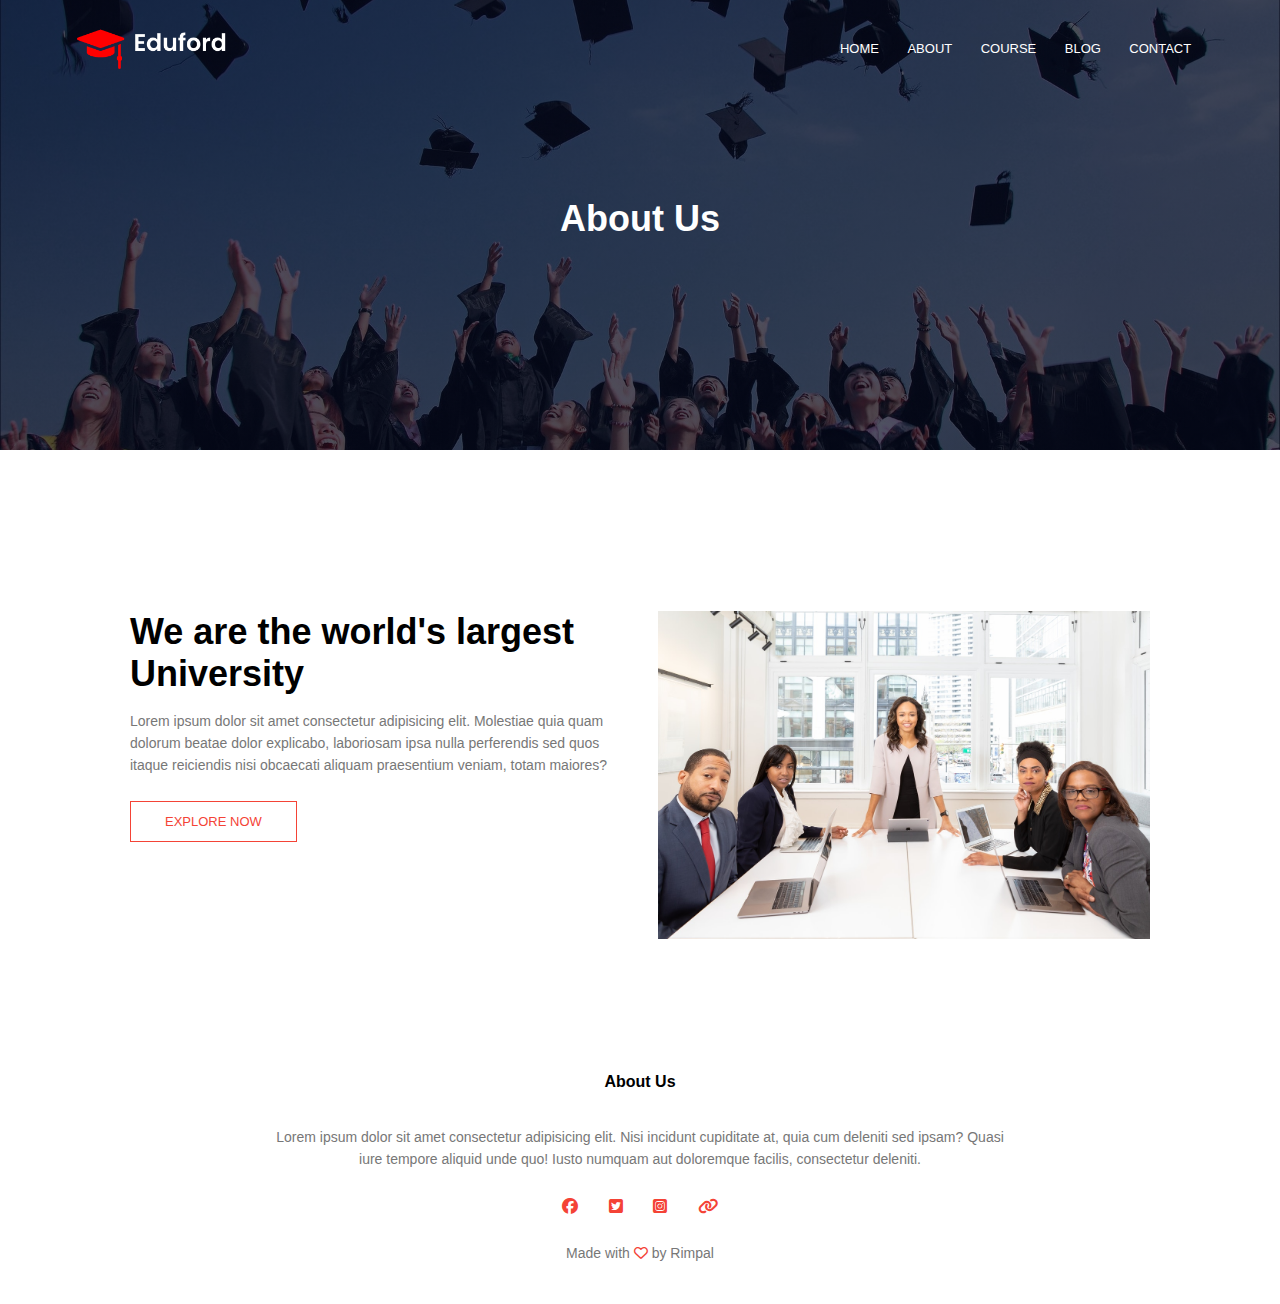
<file: about.html>
<!DOCTYPE html>
<html lang="en">
<head>
    <meta charset="UTF-8">
    <meta http-equiv="X-UA-Compatible" content="IE=edge">
    <meta name="viewport" content="width=device-width, initial-scale=1.0">
    <title>University Website Design </title>
    <link rel="stylesheet" href="style.css">
    <link rel="stylesheet" href="https://cdnjs.cloudflare.com/ajax/libs/font-awesome/6.4.0/css/all.min.css">
</head>
<body>
    <section class="sub-header">
        <nav>
                <a href="code.html"><img src="logo.png" alt="logo"></a>
                <div class="nav-links" id="navLinks">
                    <i class="fa fa-times" onclick="hideMenu()" ></i>
                    <ul>
                        <li><a href="index.html">HOME</a></li>
                        <li><a href="about.html">ABOUT</a></li>
                        <li><a href="course.html">COURSE</a></li>
                        <li><a href="blog.html">BLOG</a></li>
                        <li><a href="contact.html">CONTACT</a></li>
                    </ul>
                </div>
                <i class="fa fa-bars" onclick="showMenu()"> </i>
        </nav>
        <h1>About Us</h1>
    </section>
    <!-------------about us content ------------->
    <section class="about-us">
        <div class="row">
            <div class="about-col">
                <h1>We are the world's largest University</h1>
                <p>Lorem ipsum dolor sit amet consectetur adipisicing elit. Molestiae quia quam dolorum beatae dolor explicabo, laboriosam ipsa nulla perferendis sed quos itaque reiciendis nisi obcaecati aliquam praesentium veniam, totam maiores?</p>
            <a href="" class="hero-btn red-btn">EXPLORE NOW</a>
            </div>
             <div class="about-col">
                <img src="about.jpg" alt="aboutus">
        </div>
</div>
    </section>
<!---------------------------Footer ------------------>
<section class="footer">
    <h4> About Us</h4>
    <p> Lorem ipsum dolor sit amet consectetur adipisicing elit. Nisi incidunt cupiditate at, quia cum deleniti sed ipsam? Quasi <br> iure tempore aliquid unde quo! Iusto numquam aut doloremque facilis, consectetur deleniti.</p>
<div class="icons">
<i class="fa-brands fa-facebook"></i>
<i class="fa-brands fa-square-twitter"></i>
<i class="fa-brands fa-square-instagram"></i>
<i class="fa-solid fa-link"></i>
</div>
<p>Made with <i class="fa-regular fa-heart"></i> by Rimpal</p>
</section>
    <script>
        // javascript for toggle menu-----------------------------------------------------------
        var navLinks = document.getElementById("navLinks");
        function showMenu(){
            navLinks.style.right="0";
        }
        function hideMenu(){
            navLinks.style.right="-200px";
        }
    </script>
</body>
</html>
</file>
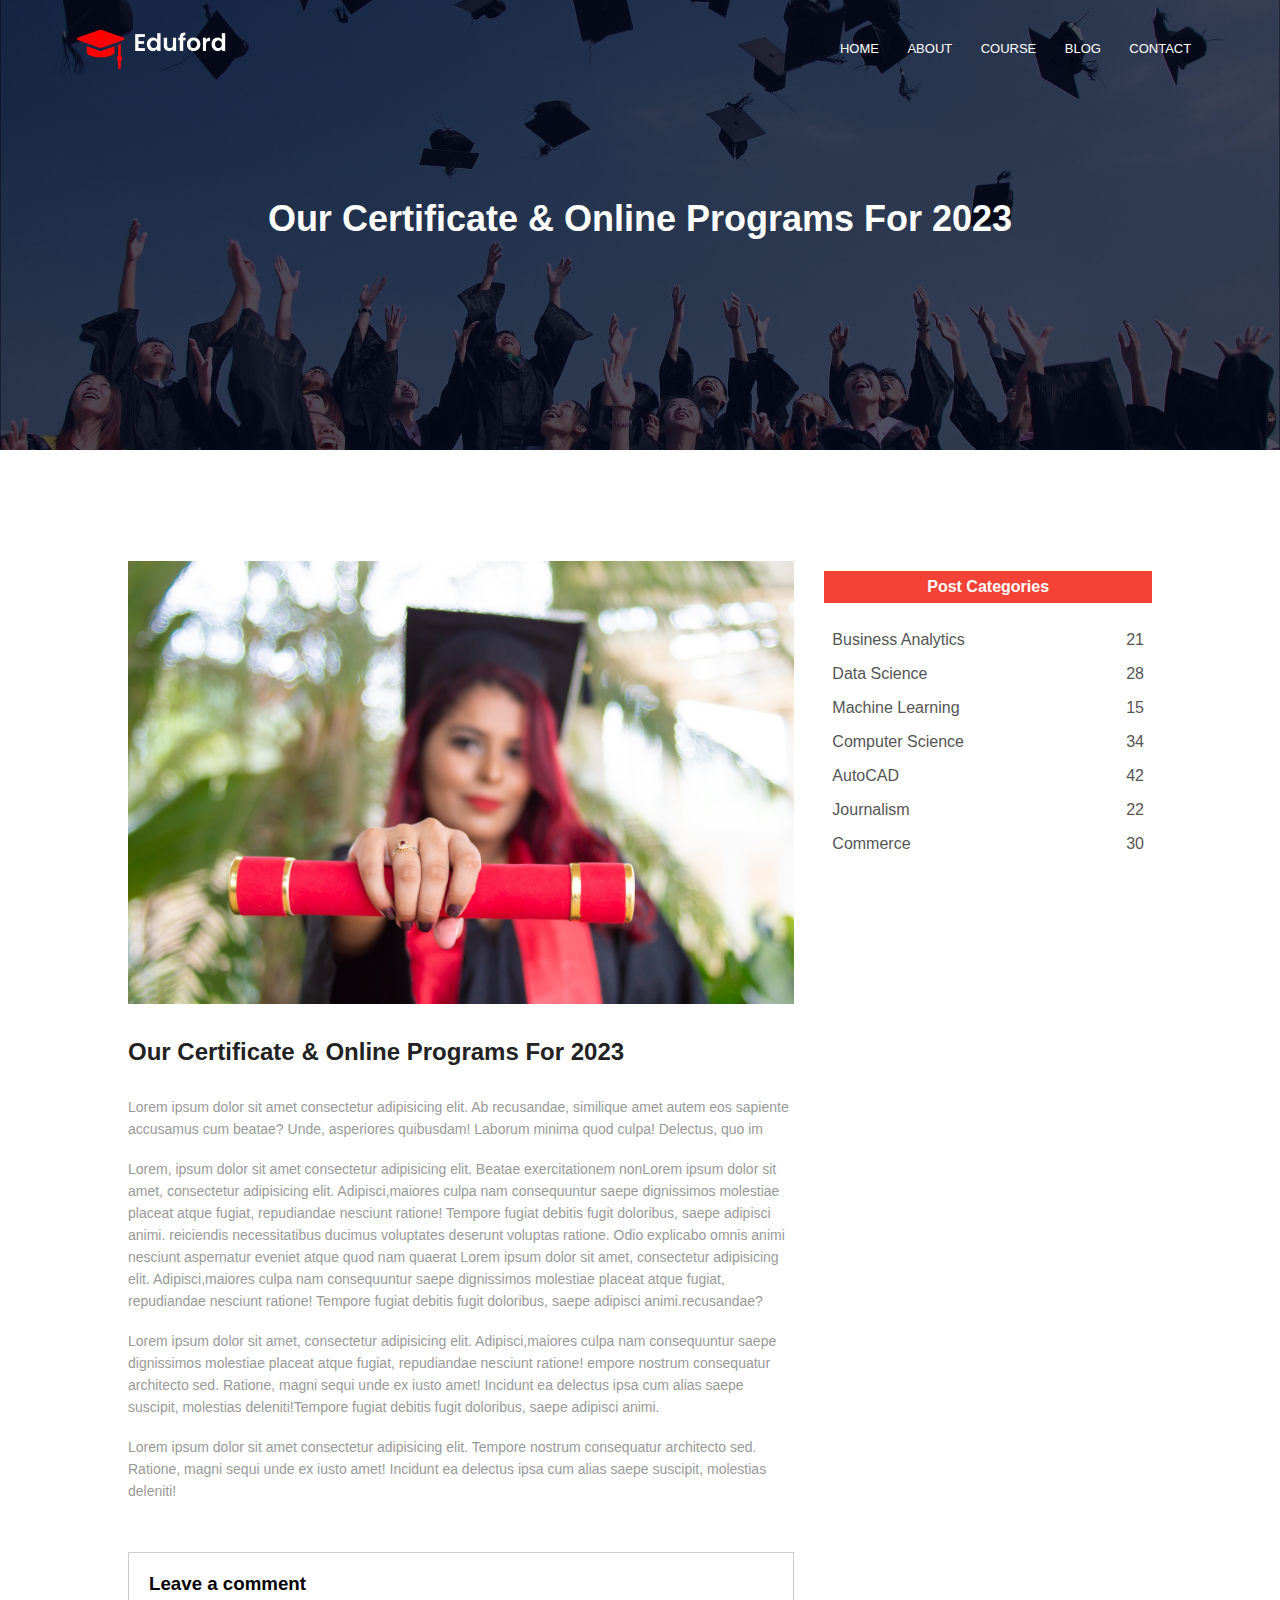
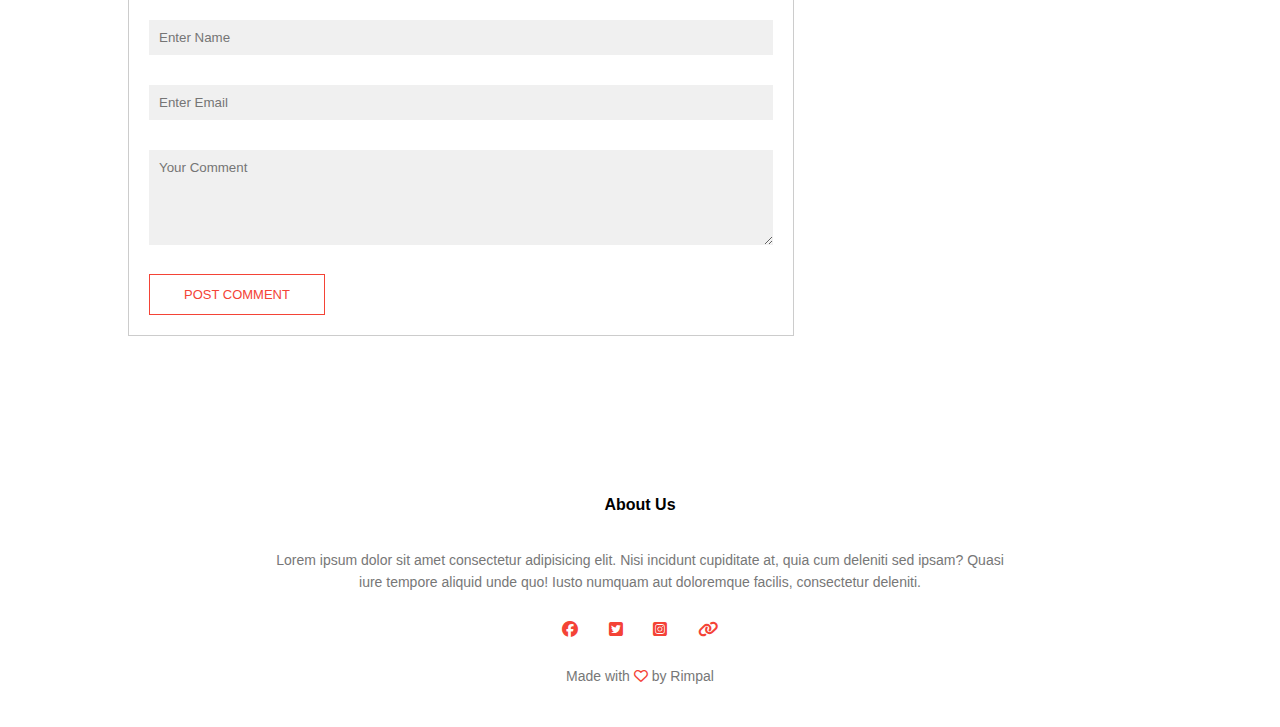
<file: blog.html>
<!DOCTYPE html>
<html lang="en">
<head>
    <meta charset="UTF-8">
    <meta http-equiv="X-UA-Compatible" content="IE=edge">
    <meta name="viewport" content="width=device-width, initial-scale=1.0">
    <title>University Website Design </title>
    <link rel="stylesheet" href="style.css">
    <link rel="stylesheet" href="https://cdnjs.cloudflare.com/ajax/libs/font-awesome/6.4.0/css/all.min.css">
</head>
<body>
    <section class="sub-header">
        <nav>
                <a href="code.html"><img src="logo.png" alt="logo"></a>
                <div class="nav-links" id="navLinks">
                    <i class="fa fa-times" onclick="hideMenu()" ></i>
                    <ul>
                        <li><a href="index.html">HOME</a></li>
                        <li><a href="about.html">ABOUT</a></li>
                        <li><a href="course.html">COURSE</a></li>
                        <li><a href="blog.html">BLOG</a></li>
                        <li><a href="contact.html">CONTACT</a></li>
                    </ul>
                </div>
                <i class="fa fa-bars" onclick="showMenu()"> </i>
        </nav>
        <h1> Our Certificate & Online Programs For 2023</h1>
    </section>
<!--------------------------blog page content -------------------------------->
<section class="blog-content">
<div class="row">
    <div class="blog-left">
        <img src="certificate.jpg" alt="Certificate">
        <h2>Our Certificate & Online Programs For 2023</h2>
        <p>Lorem ipsum dolor sit amet consectetur adipisicing elit. Ab recusandae, similique amet autem eos sapiente accusamus cum beatae? Unde, asperiores quibusdam! Laborum minima quod culpa! Delectus, quo im</p>
        <br>
        <p>Lorem, ipsum dolor sit amet consectetur adipisicing elit. Beatae exercitationem nonLorem ipsum dolor sit amet, consectetur adipisicing elit. Adipisci,maiores culpa nam consequuntur saepe dignissimos molestiae placeat atque fugiat, repudiandae nesciunt ratione! Tempore fugiat debitis fugit doloribus, saepe adipisci animi. reiciendis necessitatibus ducimus voluptates deserunt voluptas ratione. Odio explicabo omnis animi nesciunt aspernatur eveniet atque quod nam quaerat Lorem ipsum dolor sit amet, consectetur adipisicing elit. Adipisci,maiores culpa nam consequuntur saepe dignissimos molestiae placeat atque fugiat, repudiandae nesciunt ratione! Tempore fugiat debitis fugit doloribus, saepe adipisci animi.recusandae?</p>
        <br>
        <p> Lorem ipsum dolor sit amet, consectetur adipisicing elit. Adipisci,maiores culpa nam consequuntur saepe dignissimos molestiae placeat atque fugiat, repudiandae nesciunt ratione! empore nostrum consequatur architecto sed. Ratione, magni sequi unde ex iusto amet! Incidunt ea delectus ipsa cum alias saepe suscipit, molestias deleniti!Tempore fugiat debitis fugit doloribus, saepe adipisci animi.</p>
        <br> 
        <p>Lorem ipsum dolor sit amet consectetur adipisicing elit. Tempore nostrum consequatur architecto sed. Ratione, magni sequi unde ex iusto amet! Incidunt ea delectus ipsa cum alias saepe suscipit, molestias deleniti!</p>

      <div class="comment-box">
            <h3>Leave a comment</h3>
            <form class="comment-form">
                <input type="text" placeholder="Enter Name">
                <input type="email" placeholder="Enter Email">
                <textarea rows="5" placeholder="Your Comment"></textarea>
                <button type="submit" class="hero-btn red-btn">POST COMMENT</button>
            </form>
      </div>

    </div>
    <div class="blog-right">
        <h3>Post Categories</h3>
        <div>
            <span>Business Analytics</span>
            <span>21</span>
        </div>
        <div>
            <span>Data Science</span>
            <span>28</span>
        </div>
        <div>
            <span>Machine Learning</span>
            <span>15</span>
        </div>
        <div>
            <span>Computer Science</span>
            <span>34</span>
        </div>
        <div>
            <span>AutoCAD</span>
            <span>42</span>
        </div>
        <div>
            <span>Journalism</span>
            <span>22</span>
        </div>
        <div>
            <span>Commerce</span>
            <span>30</span>
        </div>
    </div>
</div>
</section>

<!---------------------------Footer ------------------>
<section class="footer">
    <h4> About Us</h4>
    <p> Lorem ipsum dolor sit amet consectetur adipisicing elit. Nisi incidunt cupiditate at, quia cum deleniti sed ipsam? Quasi <br> iure tempore aliquid unde quo! Iusto numquam aut doloremque facilis, consectetur deleniti.</p>
<div class="icons">
<i class="fa-brands fa-facebook"></i>
<i class="fa-brands fa-square-twitter"></i>
<i class="fa-brands fa-square-instagram"></i>
<i class="fa-solid fa-link"></i>
</div>
<p>Made with <i class="fa-regular fa-heart"></i> by Rimpal</p>
</section>
    <script>
        // javascript for toggle menu-----------------------------------------------------------
        var navLinks = document.getElementById("navLinks");
        function showMenu(){
            navLinks.style.right="0";
        }
        function hideMenu(){
            navLinks.style.right="-200px";
        }
    </script>
</body>
</html>
</file>
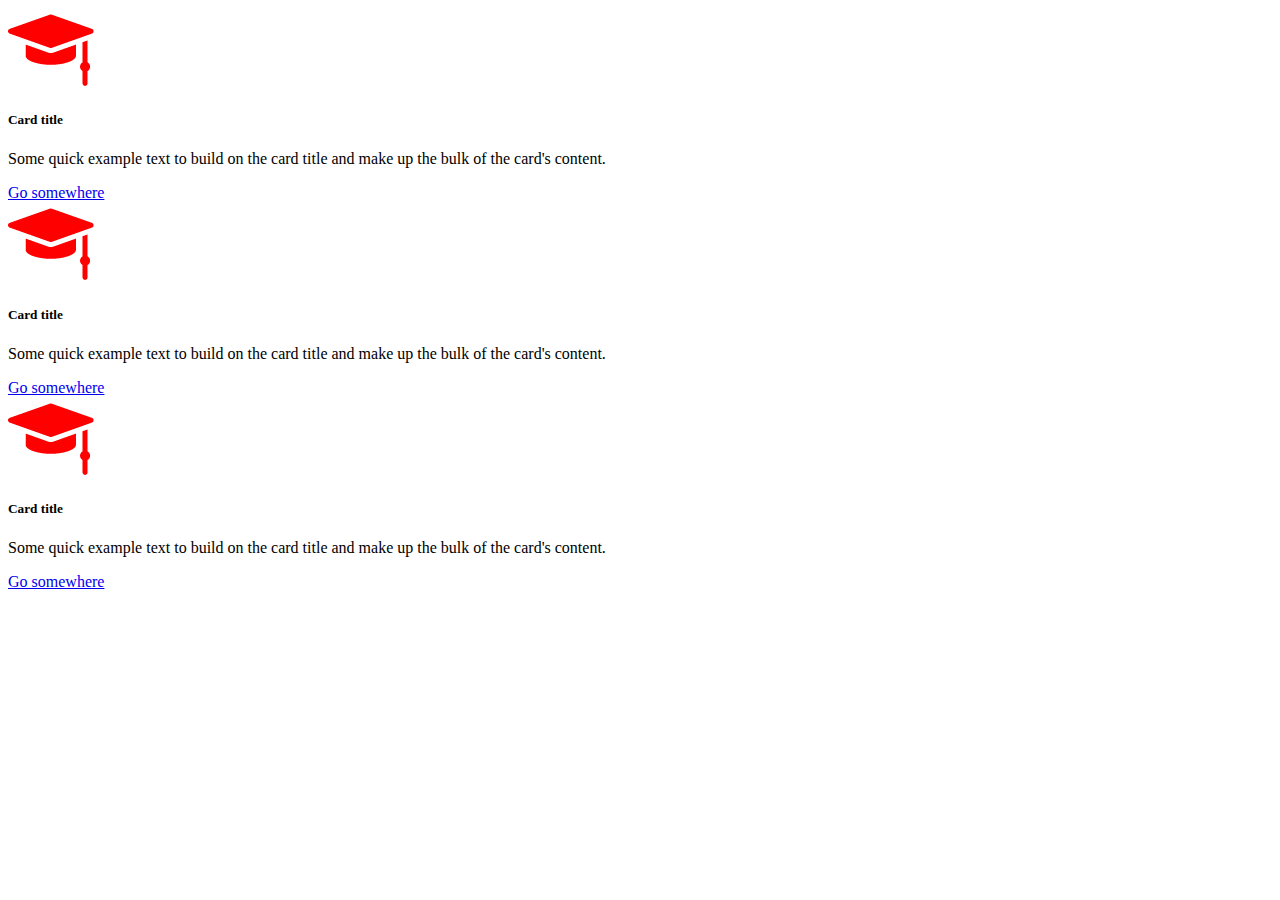
<file: bootstrap.html>
<!DOCTYPE html>
<html lang="en">
<head>
    <meta charset="UTF-8">
    <meta http-equiv="X-UA-Compatible" content="IE=edge">
    <meta name="viewport" content="width=device-width, initial-scale=1.0">
    <title>Document</title>
    <link href="https://cdn.jsdelivr.net/npm/bootstrap@5.0.2/dist/css/bootstrap.min.css" rel="stylesheet" integrity="sha384-EVSTQN3/azprG1Anm3QDgpJLIm9Nao0Yz1ztcQTwFspd3yD65VohhpuuCOmLASjC" crossorigin="anonymous">
<script src="https://cdn.jsdelivr.net/npm/bootstrap@5.0.2/dist/js/bootstrap.bundle.min.js" integrity="sha384-MrcW6ZMFYlzcLA8Nl+NtUVF0sA7MsXsP1UyJoMp4YLEuNSfAP+JcXn/tWtIaxVXM" crossorigin="anonymous"></script>
</head>
<body>
   
            <div class="container-fluid">
                <div class="row">
                    

      <div class="card col-3  mx-3">
        <img src="logo.png" class="card-img-top" alt="...">
        <div class="card-body">
          <h5 class="card-title">Card title</h5>
          <p class="card-text">Some quick example text to build on the card title and make up the bulk of the card's content.</p>
          <a href="#" class="btn btn-primary">Go somewhere</a>
        </div>
      </div>

      <div class="card col-3 mx-3"  >
        <img src="logo.png" class="card-img-top" alt="...">
        <div class="card-body">
          <h5 class="card-title">Card title</h5>
          <p class="card-text">Some quick example text to build on the card title and make up the bulk of the card's content.</p>
          <a href="#" class="btn btn-primary">Go somewhere</a>
        </div>
      </div>

      <div class="card col-3 mx-3" >
        <img src="logo.png" class="card-img-top" alt="...">
        <div class="card-body">
          <h5 class="card-title">Card title</h5>
          <p class="card-text">Some quick example text to build on the card title and make up the bulk of the card's content.</p>
          <a href="#" class="btn btn-primary">Go somewhere</a>
        </div>
      </div>

      
    </div>

</div>
  

</body>
</html>
</file>
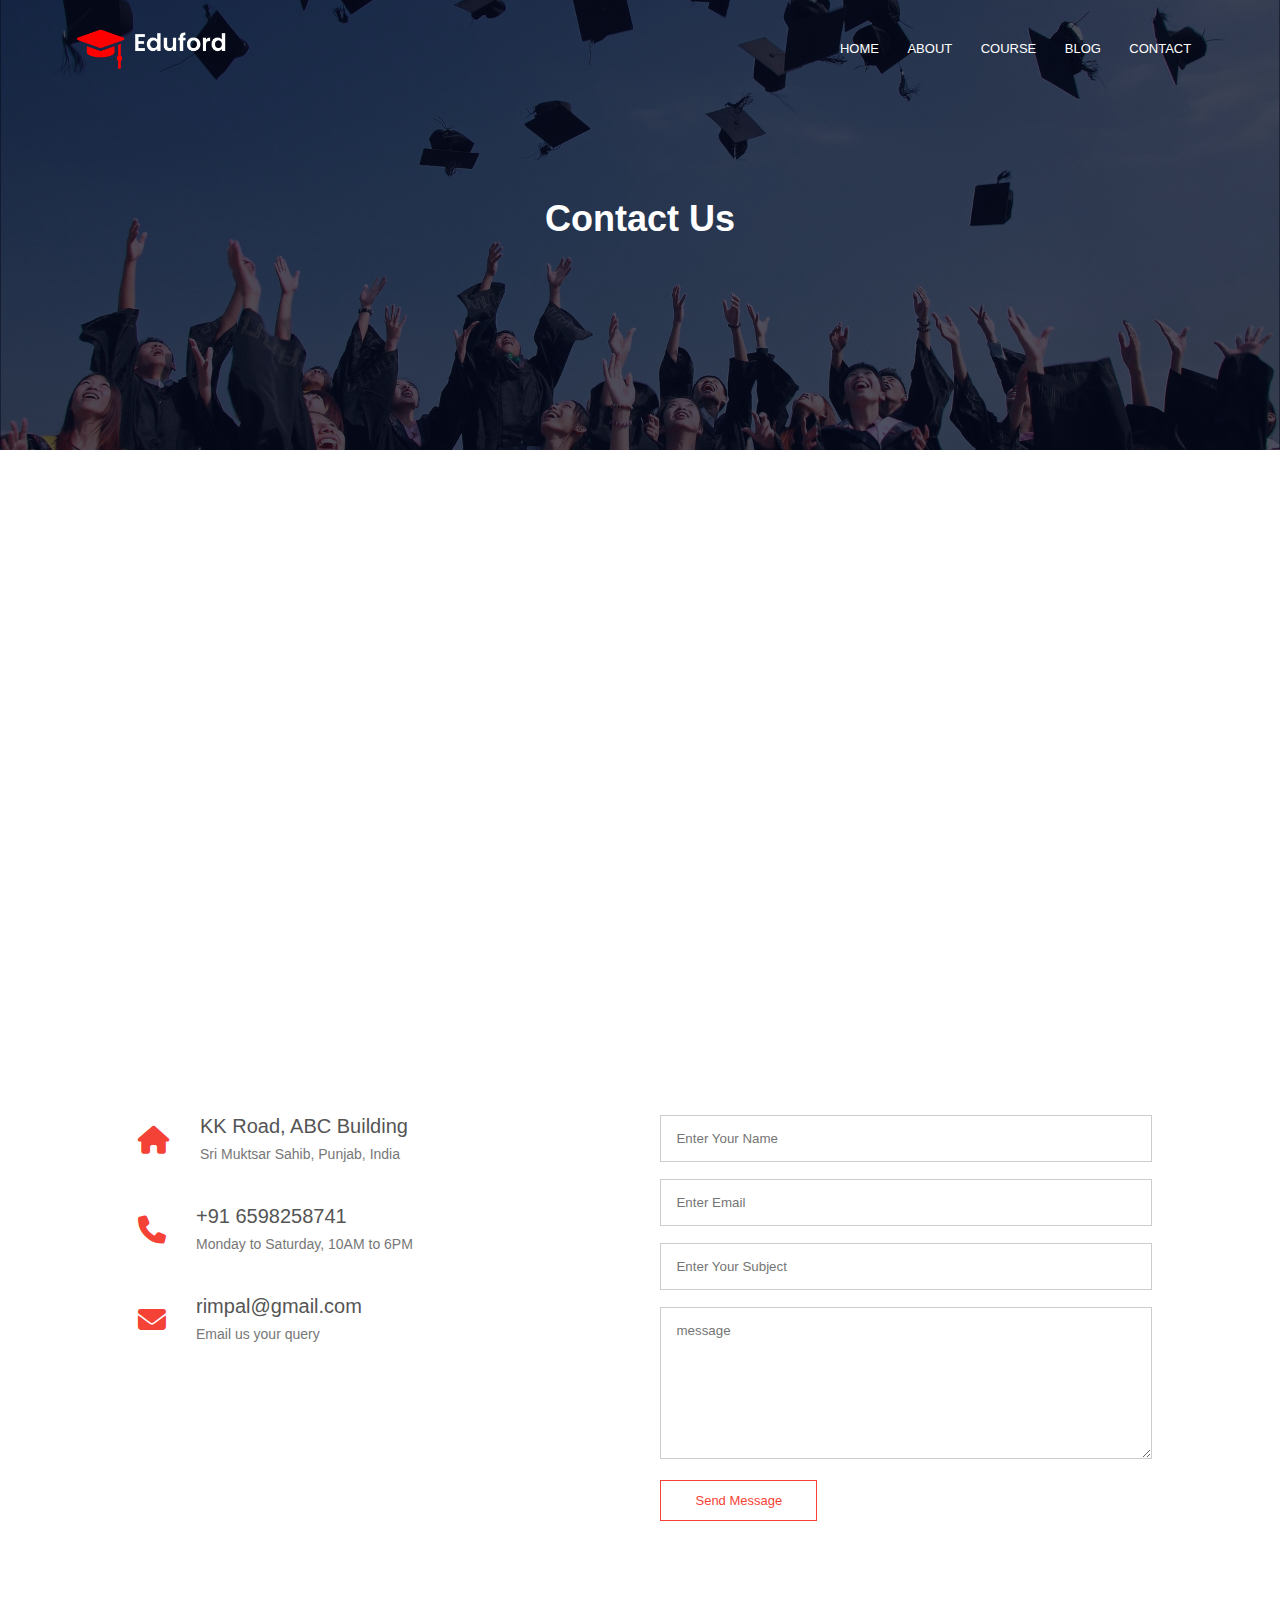
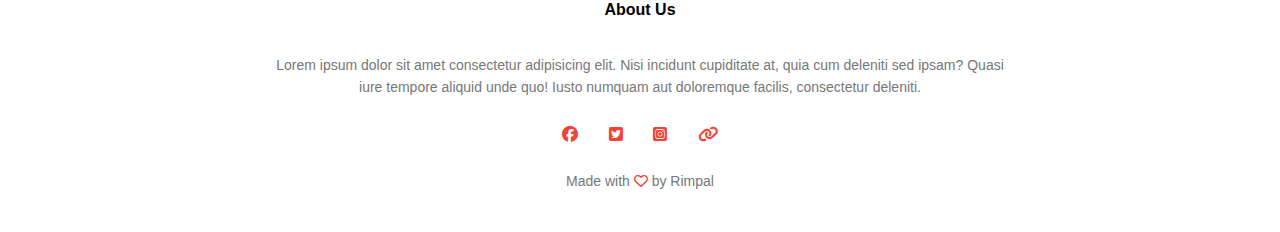
<file: contact.html>
<!DOCTYPE html>
<html lang="en">
<head>
    <meta charset="UTF-8">
    <meta http-equiv="X-UA-Compatible" content="IE=edge">
    <meta name="viewport" content="width=device-width, initial-scale=1.0">
    <title>University Website Design </title>
    <link rel="stylesheet" href="style.css">
    <link rel="stylesheet" href="https://cdnjs.cloudflare.com/ajax/libs/font-awesome/6.4.0/css/all.min.css">
</head>
<body>
    <section class="sub-header">
        <nav>
                <a href="code.html"><img src="logo.png" alt="logo"></a>
                <div class="nav-links" id="navLinks">
                    <i class="fa fa-times" onclick="hideMenu()" ></i>
                    <ul>
                        <li><a href="index.html">HOME</a></li>
                        <li><a href="about.html">ABOUT</a></li>
                        <li><a href="course.html">COURSE</a></li>
                        <li><a href="blog.html">BLOG</a></li>
                        <li><a href="contact.html">CONTACT</a></li>
                    </ul>
                </div>
                <i class="fa fa-bars" onclick="showMenu()"> </i>
        </nav>
        <h1>Contact Us</h1>
    </section>
   <!-------------contact us   ------------------------>
   <section class="location">
    <iframe src="https://www.google.com/maps/embed?pb=!1m18!1m12!1m3!1d55019.7859273274!2d74.47352758462954!3d30.47189730348978!2m3!1f0!2f0!3f0!3m2!1i1024!2i768!4f13.1!3m3!1m2!1s0x391768df2e60fe8b%3A0x571b6647fca23322!2sSri%20Muktsar%20Sahib%2C%20Punjab%20152026!5e0!3m2!1sen!2sin!4v1684739411874!5m2!1sen!2sin" width="600" height="450" style="border:0;" allowfullscreen="" loading="lazy" referrerpolicy="no-referrer-when-downgrade"></iframe>
   </section>

   <section class="contact-us">
    <div class="row">
       <div class="contact-col">
        <div>
            <i class="fa fa-house"></i>
            <span> 
                <h5>KK Road, ABC Building</h5>
                <p>Sri Muktsar Sahib, Punjab, India</p>
            </span>
        </div>
        <div>
            <i class="fa fa-phone"></i>
            <span> 
                <h5>+91 6598258741</h5>
                <p>Monday to Saturday, 10AM to 6PM</p>
            </span>
        </div>
        <div>
            <i class="fa fa-envelope"></i>
            <span> 
                <h5>rimpal@gmail.com</h5>
                <p>Email us your query</p>
            </span>
        </div>
       </div>
       <div class="contact-col">
        <form action="mail.php" method="post">
            <input type="text" name="name" placeholder="Enter Your Name" required>
            <input type="email" name="email" placeholder="Enter Email" required>
            <input type="text" name="subject" placeholder="Enter Your Subject" required>    
            <textarea  rows="8" name="message" placeholder="message"required></textarea>
            <button type="submit" class="hero-btn red-btn">Send Message</button>
        </form>
       </div>
    </div>

   </section>
<!---------------------------Footer ------------------>
<section class="footer">
    <h4> About Us</h4>
    <p> Lorem ipsum dolor sit amet consectetur adipisicing elit. Nisi incidunt cupiditate at, quia cum deleniti sed ipsam? Quasi <br> iure tempore aliquid unde quo! Iusto numquam aut doloremque facilis, consectetur deleniti.</p>
<div class="icons">
<i class="fa-brands fa-facebook"></i>
<i class="fa-brands fa-square-twitter"></i>
<i class="fa-brands fa-square-instagram"></i>
<i class="fa-solid fa-link"></i>
</div>
<p>Made with <i class="fa-regular fa-heart"></i> by Rimpal</p>
</section>
    <script>
        // javascript for toggle menu-----------------------------------------------------------
        var navLinks = document.getElementById("navLinks");
        function showMenu(){
            navLinks.style.right="0";
        }
        function hideMenu(){
            navLinks.style.right="-200px";
        }
    </script>
</body>
</html>
</file>
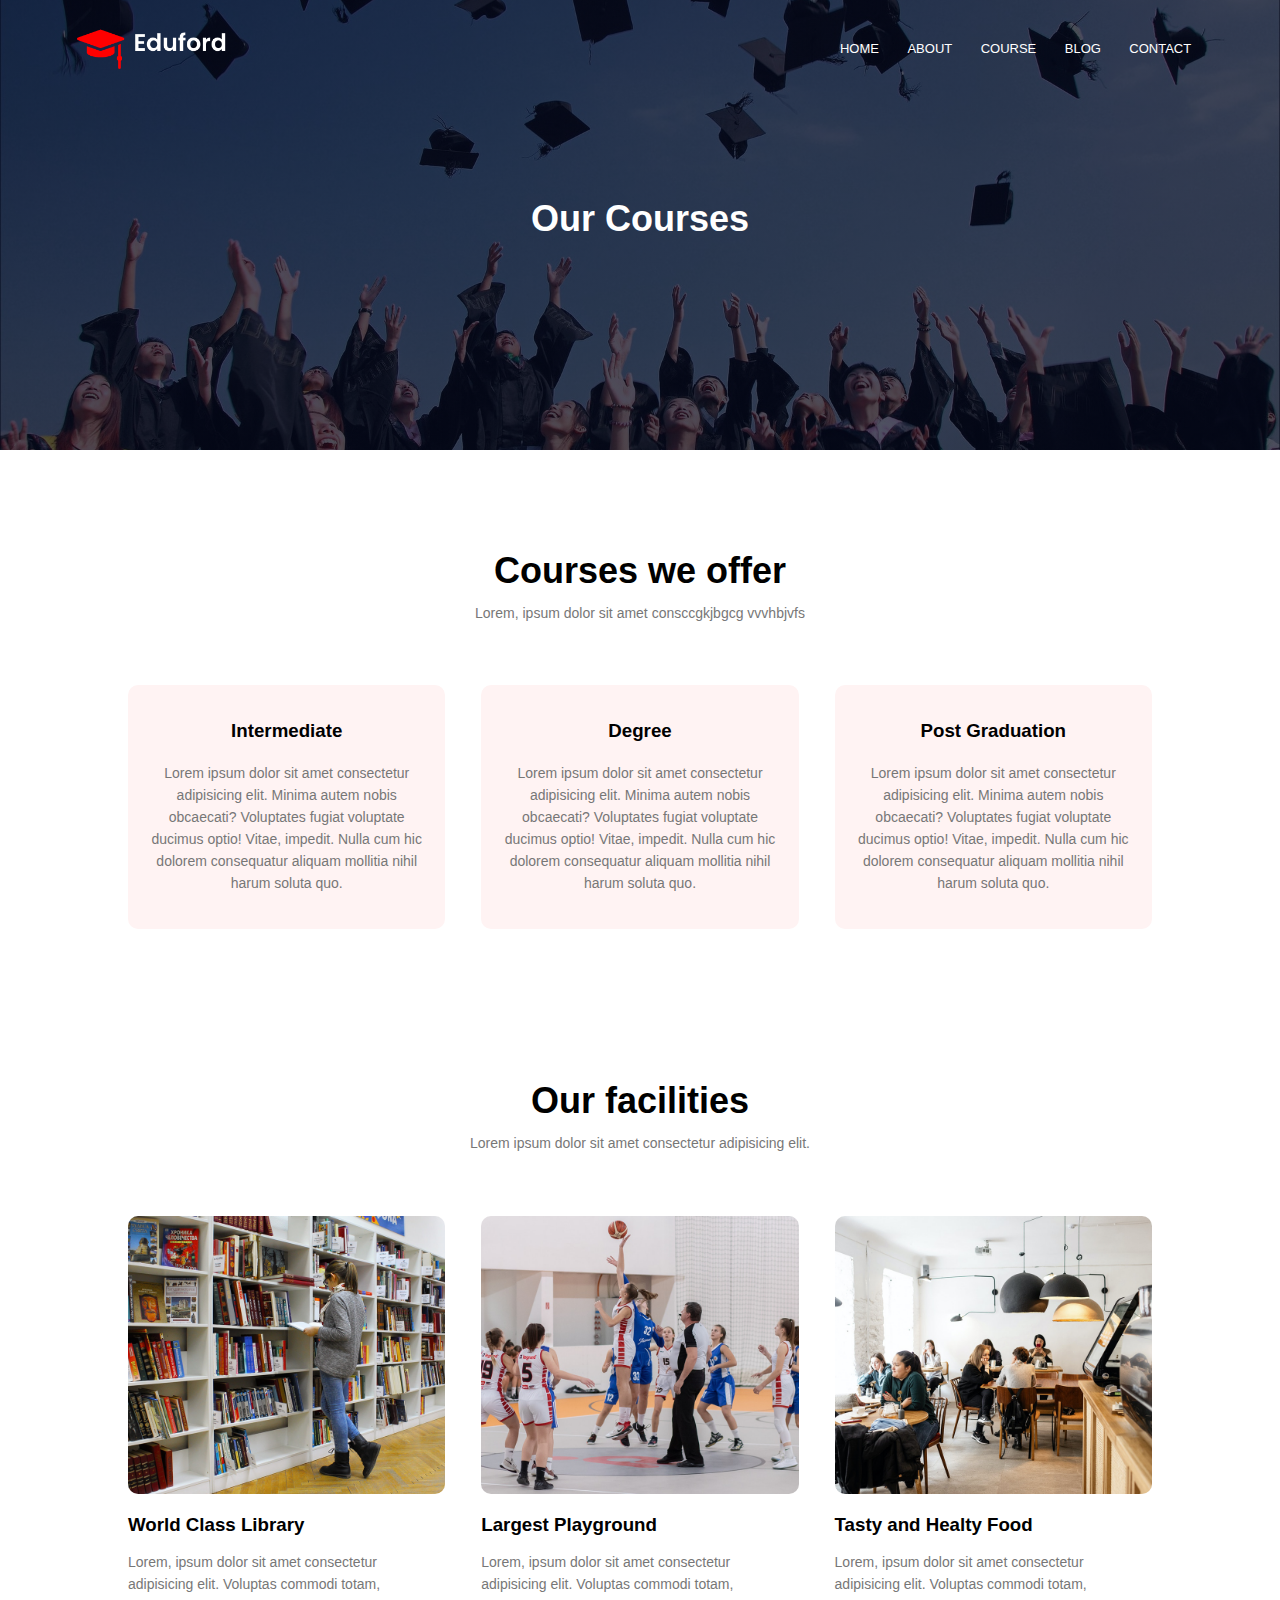
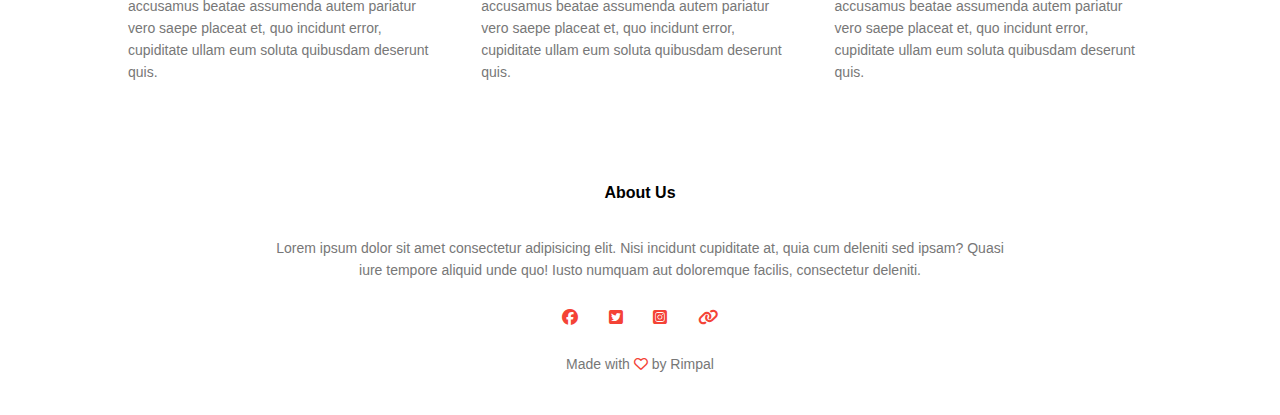
<file: course.html>
<!DOCTYPE html>
<html lang="en">
<head>
    <meta charset="UTF-8">
    <meta http-equiv="X-UA-Compatible" content="IE=edge">
    <meta name="viewport" content="width=device-width, initial-scale=1.0">
    <title>University Website Design </title>
    <link rel="stylesheet" href="style.css">
    <link rel="stylesheet" href="https://cdnjs.cloudflare.com/ajax/libs/font-awesome/6.4.0/css/all.min.css">
</head>
<body>
    <section class="sub-header">
        <nav>
                <a href="code.html"><img src="logo.png" alt="logo"></a>
                <div class="nav-links" id="navLinks">
                    <i class="fa fa-times" onclick="hideMenu()" ></i>
                    <ul>
                        <li><a href="index.html">HOME</a></li>
                        <li><a href="about.html">ABOUT</a></li>
                        <li><a href="course.html">COURSE</a></li>
                        <li><a href="blog.html">BLOG</a></li>
                        <li><a href="contact.html">CONTACT</a></li>
                    </ul>
                </div>
                <i class="fa fa-bars" onclick="showMenu()"> </i>
        </nav>
        <h1> Our Courses</h1>
    </section>

    <!---------------------- course  -------------------->
    <section class="course">
        <h1> Courses we offer </h1>
        <p>Lorem, ipsum dolor sit amet consccgkjbgcg vvvhbjvfs</p>
<div class="row">
    <div class="course-col">
        <h3>Intermediate</h3>
        <p>Lorem ipsum dolor sit amet consectetur adipisicing elit. Minima autem nobis obcaecati? Voluptates fugiat voluptate ducimus optio! Vitae, impedit. Nulla cum hic dolorem consequatur aliquam mollitia nihil harum soluta quo.</p>
            </div>
    <div class="course-col">
        <h3>Degree</h3>
        <p>Lorem ipsum dolor sit amet consectetur adipisicing elit. Minima autem nobis obcaecati? Voluptates fugiat voluptate ducimus optio! Vitae, impedit. Nulla cum hic dolorem consequatur aliquam mollitia nihil harum soluta quo.</p>
    </div>
    <div class="course-col">
        <h3>Post Graduation</h3>
        <p>Lorem ipsum dolor sit amet consectetur adipisicing elit. Minima autem nobis obcaecati? Voluptates fugiat voluptate ducimus optio! Vitae, impedit. Nulla cum hic dolorem consequatur aliquam mollitia nihil harum soluta quo.</p>
    </div>
</div>
    </section>  

    <!--------------facilities ------------------>
    <section class="facilities">
        <h1>Our facilities</h1>
        <p>Lorem ipsum dolor sit amet consectetur adipisicing elit.</p>
        <div class="row">
            <div class="facilities-col">
                <img src="library.png" alt="library">
                <h3>World Class Library</h3>
                <p>Lorem, ipsum dolor sit amet consectetur adipisicing elit. Voluptas commodi totam, accusamus beatae assumenda autem pariatur vero saepe placeat et, quo incidunt error, cupiditate ullam eum soluta quibusdam deserunt quis.</p>
            </div>
            <div class="facilities-col">
                <img src="basketball.png" alt="basketball">
                <h3>Largest Playground</h3>
                <p>Lorem, ipsum dolor sit amet consectetur adipisicing elit. Voluptas commodi totam, accusamus beatae assumenda autem pariatur vero saepe placeat et, quo incidunt error, cupiditate ullam eum soluta quibusdam deserunt quis.</p>
            </div>
            <div class="facilities-col">
                <img src="cafeteria.png" alt="cafeteria">
                <h3>Tasty and Healty Food</h3>
                <p>Lorem, ipsum dolor sit amet consectetur adipisicing elit. Voluptas commodi totam, accusamus beatae assumenda autem pariatur vero saepe placeat et, quo incidunt error, cupiditate ullam eum soluta quibusdam deserunt quis.</p>
            </div>
        </div>
    </section>
<!---------------------------Footer ------------------>
<section class="footer">
    <h4> About Us</h4>
    <p> Lorem ipsum dolor sit amet consectetur adipisicing elit. Nisi incidunt cupiditate at, quia cum deleniti sed ipsam? Quasi <br> iure tempore aliquid unde quo! Iusto numquam aut doloremque facilis, consectetur deleniti.</p>
<div class="icons">
<i class="fa-brands fa-facebook"></i>
<i class="fa-brands fa-square-twitter"></i>
<i class="fa-brands fa-square-instagram"></i>
<i class="fa-solid fa-link"></i>
</div>
<p>Made with <i class="fa-regular fa-heart"></i> by Rimpal</p>
</section>
    <script>
        // javascript for toggle menu-----------------------------------------------------------
        var navLinks = document.getElementById("navLinks");
        function showMenu(){
            navLinks.style.right="0";
        }
        function hideMenu(){
            navLinks.style.right="-200px";
        }
    </script>
</body>
</html>
</file>
<file: style.css>
*{
    margin: 0;
    padding: 0;
    font-family: 'poppins', sans-serif;
}
.header{
    min-height: 100vh;
    width: 100%;
    background-image: linear-gradient(rgba(4,9,30,0.7),rgba(4, 9, 30, 0.7)),url(banner.png);
    background-position: center;
    background-size: cover;
    position: relative;
}
nav{
    display: flex;
    padding: 2% 6%;
    justify-content: space-between;
    align-items: center;
}
nav img{
    width: 150px;
}
.nav-links{
    flex: 1;
    text-align: right;
}
.nav-links ul li{
    list-style: none;
    display: inline-block;
    padding: 8px 12px;
    position: relative;
}
.nav-links ul li a {
    color: #fff;
    text-decoration:none ;
    font-size: 13px;

}
.nav-links ul li::after{
    content: '' ;
    width: 0%;
    height: 2px;
    background: #f44336;
    display: block;
    margin: auto;
    transition: 0.5s;
}
.nav-links ul li:hover::after{
    width: 100%;
}
.text-box{
    width:90%;
    color: #fff;
    position: absolute;
    top: 50%;
    left:50%;
    transform: translate(-50%,-50%);
    text-align: center;
}
.text-box h1{
    font-size: 62px;
}
.text-box p{
    margin:10px 0 40px;
    font-size: 14px;
    color: #fff;
}
.hero-btn{
    display: inline-block;
    text-decoration: none;
    color: #fff;
    border: solid #fff 1px;
    padding: 12px 34px;
    font-size: 13px;
    background: transparent;
    position: relative;
    cursor: pointer;
}
.hero-btn:hover{
    border: solid #f44336 1px;
    background: #f44336;
    transition: 1s;
}
nav .fa{
    display: none;
}
@media (max-width:700px) 
{
    .text-box h1 {
        font-size: 20px;
    }
    .nav-links ul li {
        display: block;
    }
    .nav-links {
        position: fixed;
        background: #f44336;
        height:100vh;
        width: 200px;
        top:0;
        right: -200px;
        text-align: left;
        z-index: 2;
        transition: 1s;
    }
    nav .fa{
        display: block;
        color: #fff;
        margin: 10px;
        font-size: 22px;
        cursor:pointer;
    }
    .nav-links ul{
        padding: 30px;

    }
}
.course{
    width:80%;
    text-align: center;
    margin:auto;
    padding-top: 100px ;
}
h1{
    font-size: 36px;
    font-weight: 600;
}
p{
 color: #777;   
 font-size: 14px;
 font-weight: 300;
 line-height: 22px;
 padding: 10px;
}
.row{
    margin-top: 5%;
    display:flex;
    justify-content: space-between;
}
.course-col{
    flex-basis: 31%;
    background: #fff3f3;
    border-radius: 10px;
    margin-bottom: 5%;
    padding: 25px 12px ;
    box-sizing: border-box;
    
}

h3{
    text-align: center;
    font-weight: 600;
    margin: 10px 0;
}
.course-col:hover{
    box-shadow: 0 0 9px 0px rgba(56, 55, 55, 1.3);
    transition: 0.5s;
    transform : scaley(0.9);
}
@media (max-width: 700px) {
    .row{
        flex-direction: column;
    }
}
/* campus */
.campus{
width: 80%;
margin:auto;
text-align: center;
padding-top: 50px;

}
.campus-col{
    flex-basis:27%;
    border-radius: 10px;
    margin-bottom: 30px;
    position: relative;
    overflow: hidden;
}
.campus-col img{
    width:100%;
    height: 100%;
    display: block;
}
.layer{
    background: transparent;
    height: 100%;
    width: 100%;
    position:absolute;
    top: 0;
    left:0;
    transition: 0.5s;
}
.layer:hover{
    background:rgba(0,0,0,0.7);
}
.layer h3{
width: 100%;
font-weight: 500;
color:#fff;
font-size: 26px;
bottom: 0;
left:50%;
transform: translateX(-50%);
position:absolute;
opacity: 0%;
transition: 0.5s;
}
.layer:hover h3{
bottom:49%;
opacity: 1;
}
/* facilities */
.facilities{
    width:80%;
    margin: auto;
    text-align: center;
    padding-top: 100px;
}
.facilities-col{
    flex-basis: 31%;
    border-radius: 10px;
    margin-bottom: 5%;
    text-align: left;
}
.facilities-col img{
    width:100%;
    border-radius: 10px;
}
.facilities-col p{
    padding: 0;
}
.facilities-col h3{
    margin-top: 16px;
    margin-bottom: 15px;
    text-align: left;
}

/* testimonials */
.testimonials{
    width: 80%;
    margin:auto;
    padding-top: 100px;
    text-align: center;
}
.testimonials-col{
    flex-basis: 44%;
    border-radius: 10px;
    margin-bottom: 5%;
    text-align: left;
    background: #fff3f3;
    padding: 25px;
    cursor: pointer;
    display: flex;
}
.testimonials-col img{
    height: 40px;
    margin-left: 5px;
    margin-right: 30px;
    border-radius: 50%;
}
.testimonials-col p{
    padding: 0;
}
.testimonials-col h3{
    margin-top: 15px;
    text-align: left;
}
.testimonials-col .fa {
    color:#f44336;
}
@media(max-width:700px){
    .testimonials-col img{
    margin-left: 0px;
    margin-right: 15px;
    }
}
/* call to action */
.cta{
    margin: 100px auto;
    width: 80%;
    background-image: linear-gradient(rgba(0,0,0,0.7),rgba(0,0,0,0.7)),url(banner2.jpg);
    background-position: center;
    background-size: cover;
    border-radius: 10px;
    text-align: center;
    padding: 100px 0;
}
.cta h1{
    color: #fff;
    margin-bottom: 40px;
    padding: 0;
}
@media(max-width:700px){
    .cta h1{
        font-size: 24px;
    }
}
/* footer */
.footer{
width: 100%;
text-align: center;
padding: 30px 0;
}
.footer h4{
    margin-bottom: 25px;
    margin-top: 20px;
    font-weight: 600;
}
.icons .fa-brands{
    color: #f44336;
    margin: 0 13px;
    cursor: pointer;
    padding: 18px 0;
}
.icons .fa-solid{
    color: #f44336;
    margin: 0 13px;
    cursor: pointer;
    padding: 18px 0;
}
.fa-heart{
    color: #f44336;
}
                      /*  About Us Page */
.sub-header{
    height: 50vh;
    width: 100%;
    background-image: linear-gradient(rgba(4,9,30,0.7),rgba(4,9,30,0.7)),url(background.jpg);
    background-position: center;
    background-size: cover;
    text-align: center;
    color: #fff;
}
.sub-header h1{
    margin-top: 100px;
}
.about-us{
    width: 80%;
    margin: auto;
    padding-top: 80px;
    padding-bottom: 50px;
}
.about-col{
    flex-basis: 48%;
    padding: 30px 2px;
}
.about-col img{
    width: 100%;
}
.about-col h1{
    padding-top: 0;
}
.about-col p{
    padding: 15px 0 25px;
}
.red-btn{
    border: solid 1px #f44336;
    background: transparent;
    color: #f44336;
}
.red-btn :hover{
    color: #fff;
}
/* blog content */
.blog-content{
    width: 80%;
    margin: auto;
    padding: 60px 0 ;
}
.blog-left{
    flex-basis: 65%;
}
.blog-left img{
    width: 100%;
}
.blog-left h2{
    color: #222;
    font-weight: 600;
    margin:30px 0;
}
.blog-left p{
color: #999;
padding: 0;
}
.blog-right{
    flex-basis: 32%;
}
.blog-right h3{
    background: #f44336;
    color: #fff;
    padding: 7px 0;
    font-size: 16px;
    margin-bottom: 20px;
}
.blog-right div{
    display: flex;
    align-items: center;
    justify-content: space-between;
    color: #555;
    padding: 8px;
    box-sizing: border-box;
}
.comment-box{
    border: 1px solid #ccc;
    margin: 50px 0 ;
    padding: 10px 20px;
}
.comment-box h3{
    text-align: left;
}
.comment-form input,.comment-form textarea {
width: 100%;
padding:10px ;
margin: 15px 0;
box-sizing: border-box;
border: none;
outline: none;
background: #f0f0f0;
}
.comment-form button{
    margin: 10px 0;
}
@media(max-width:700px){
    .sub-header h1{
        font-size: 24px;
    }
}
/* contact us page  */
.location{
    width: 80%;
    margin:auto;
    padding: 80px 0;

}
.location iframe{
    width: 100%;
}
.contact-us{
    width: 80%;
    margin: auto;
}
.contact-col{
    flex-basis: 48%;
    margin-bottom: 30px;
}
.contact-col div{
    display: flex;
    align-items: center;
    margin-bottom: 40px;
}
.contact-col div .fa{
    font-size: 28px;
    color: #f44336;
    margin: 10px;
    margin-right: 30px;
}
.contact-col div p{
    padding: 0;
}
.contact-col div h5{
    font-size: 20px;
    margin-bottom: 5px;
    color: #555;
    font-weight: 400;
}
.contact-col input, .contact-col textarea{
width: 100%;
padding: 15px;
margin-bottom: 17px;
outline: none;
border: 1px solid #ccc;
box-sizing: border-box;
}
</file>
